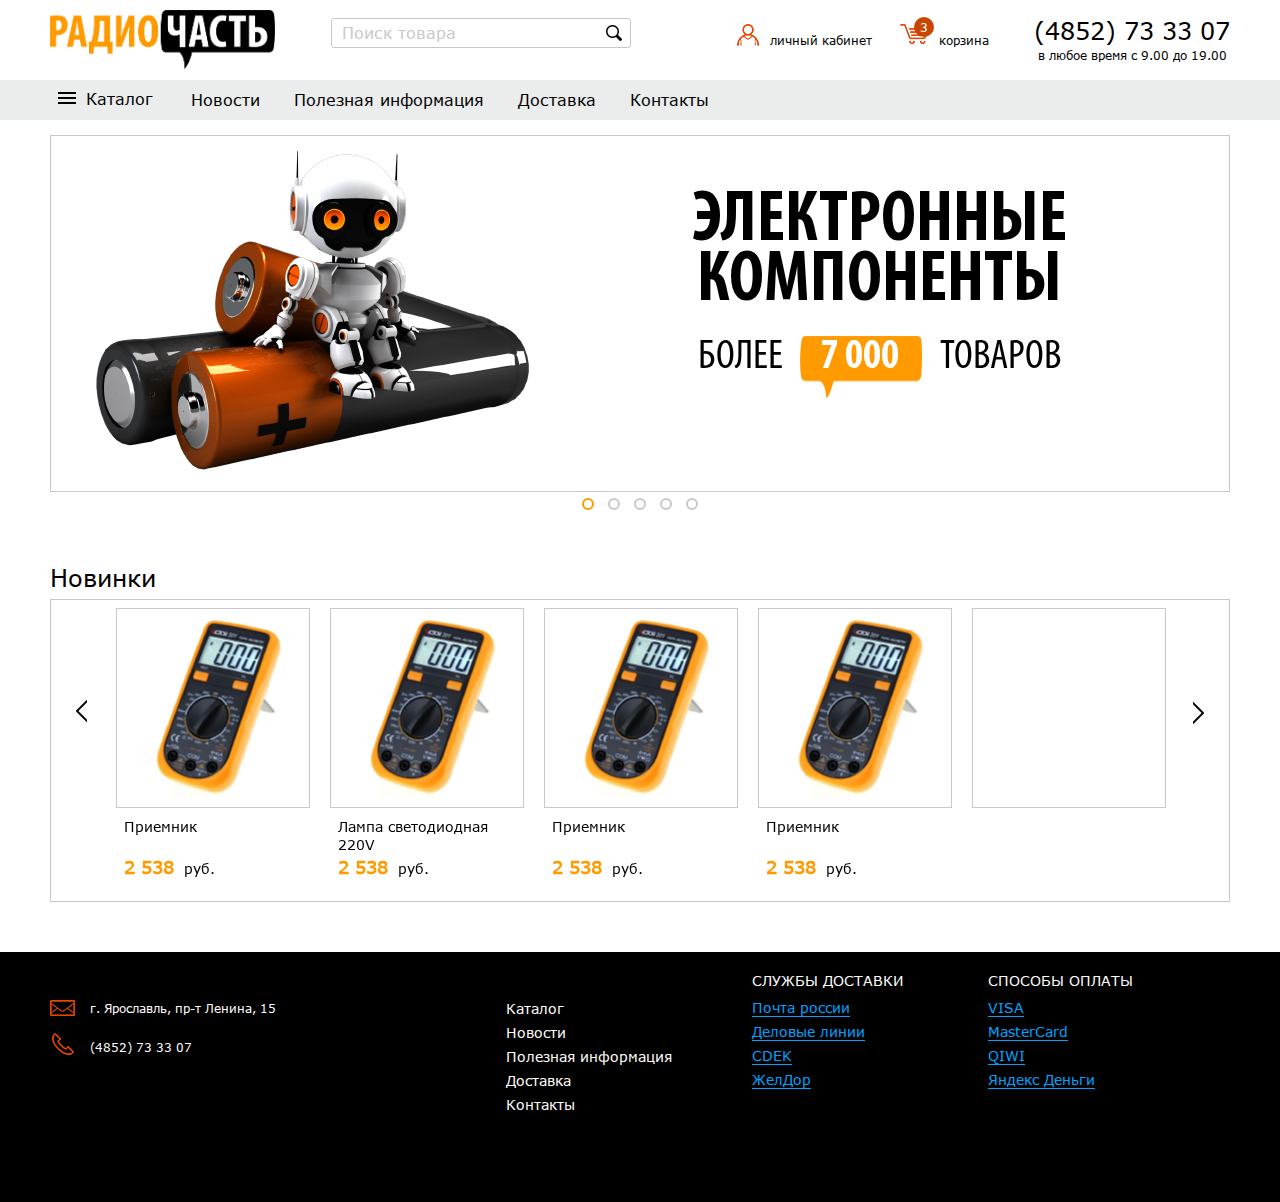
<file: index.html>
<!DOCTYPE html>
<html>
  <head>
    <meta charset="utf-8">
    <meta http-equiv="X-UA-Compatible" content="IE=edge">
    <link rel="shortcut icon" href="img/favicon.ico" type="image/x-icon">
    <meta name="viewport" content="width=device-width, initial-scale=1">
    <title>Радио часть</title>

    <link rel="stylesheet" href="css/style.css">

     <!-- HTML5 Shim and Respond.js IE8 support of HTML5 elements and media queries -->
    <!-- WARNING: Respond.js doesn't work if you view the page via file:// -->
    <!--[if lt IE 9]>
      <script src="https://oss.maxcdn.com/libs/html5shiv/3.7.0/html5shiv.js"></script>
      <script src="https://oss.maxcdn.com/libs/respond.js/1.4.2/respond.min.js"></script> 
    <![endif]-->

    <!--fonts-->
</head>
<body>
	<header>
		<div class="container">
			<img src="img/logo.png" alt="Радио часть" class="head__logo">
			<form action="#" class="head__search">
				<input type="text" name="search" placeholder="Поиск товара">
				<input type="submit" value="">
			</form>
			<div class="head__private">
				<a href="#" class="icon-block">
					<i class="icon-block_i icon icon-people"></i>
					<span>личный кабинет</span>
				</a>
				<a href="#" class="icon-block">
					<i class="icon-block_i icon icon-basket"><span>3</span></i>
					<span>корзина</span>
				</a>
			</div>
			<div class="head__tel">
				<a href="tel:4852733307">(4852) 73 33 07</a>
				<p>в любое время с 9.00 до 19.00</p>
			</div>
		</div>
	</header>

	<!--header end-->

	<nav id="menu">
		<div class="container">
			<div class="nav__catalog">
				<button id="catalog"><i class="icon icon-cataog"></i>Каталог</button>
				<div class="catalog">
					<ul class="catalog-ul catalog-ul--top">
						<li>
							<a href="#">Приборы и инструменты</a>
							<button class="icon icon-arrow cat-btn"></button>
							<ul class="catalog-ul catalog-ul-middle">
								<li>
									<a href="#">Расходные материалы</a>
									<button class="icon icon-arrow cat-btn"></button>
									<ul class="catalog-ul catalog-ul-bottom">
										<li><a href="#">Расходные материалы</a></li>
										<li><a href="#">Расходные материалы</a></li>
										<li><a href="#">Расходные материалы</a></li>
									</ul>
								</li>
								<li>
									<a href="#">Расходные материалы</a>
									<button class="icon icon-arrow cat-btn"></button>
									<ul class="catalog-ul catalog-ul-bottom">
										<li><a href="#">Расходные материалы</a></li>
										<li><a href="#">Расходные материалы</a></li>
										<li><a href="#">Расходные материалы</a></li>
									</ul>
								</li>
							</ul>
						</li>
						<li>
							<a href="#">Приборы и инструменты</a>
							<button class="icon icon-arrow cat-btn"></button>
							<ul class="catalog-ul catalog-ul-middle">
								<li>
									<a href="#">Расходные материалы</a>
									<button class="icon icon-arrow cat-btn"></button>
									<ul class="catalog-ul catalog-ul-bottom">
										<li><a href="#">Расходные материалы</a></li>
										<li><a href="#">Расходные материалы</a></li>
										<li><a href="#">Расходные материалы</a></li>
									</ul>
								</li>
								<li>
									<a href="#">Расходные материалы</a>
									<button class="icon icon-arrow cat-btn"></button>
									<ul class="catalog-ul catalog-ul-bottom">
										<li><a href="#">Расходные материалы</a></li>
										<li><a href="#">Расходные материалы</a></li>
										<li><a href="#">Расходные материалы</a></li>
									</ul>
								</li>
							</ul>
						</li>
						<li>
							<a href="#">Приборы и инструменты</a>
							<button class="icon icon-arrow cat-btn"></button>
							<ul class="catalog-ul catalog-ul-middle">
								<li>
									<a href="#">Расходные материалы</a>
									<button class="icon icon-arrow cat-btn"></button>
									<ul class="catalog-ul catalog-ul-bottom">
										<li><a href="#">Расходные материалы</a></li>
										<li><a href="#">Расходные материалы</a></li>
										<li><a href="#">Расходные материалы</a></li>
									</ul>
								</li>
								<li>
									<a href="#">Расходные материалы</a>
									<button class="icon icon-arrow cat-btn"></button>
									<ul class="catalog-ul catalog-ul-bottom">
										<li><a href="#">Расходные материалы</a></li>
										<li><a href="#">Расходные материалы</a></li>
										<li><a href="#">Расходные материалы</a></li>
									</ul>
								</li>
							</ul>
						</li>
						<li>
							<a href="#">Приборы и инструменты</a>
							<button class="icon icon-arrow cat-btn"></button>
							<ul class="catalog-ul catalog-ul-middle">
								<li>
									<a href="#">Расходные материалы</a>
									<button class="icon icon-arrow cat-btn"></button>
									<ul class="catalog-ul catalog-ul-bottom">
										<li><a href="#">Расходные материалы</a></li>
										<li><a href="#">Расходные материалы</a></li>
										<li><a href="#">Расходные материалы</a></li>
									</ul>
								</li>
								<li>
									<a href="#">Расходные материалы</a>
									<button class="icon icon-arrow cat-btn"></button>
									<ul class="catalog-ul catalog-ul-bottom">
										<li><a href="#">Расходные материалы</a></li>
										<li><a href="#">Расходные материалы</a></li>
										<li><a href="#">Расходные материалы</a></li>
									</ul>
								</li>
							</ul>
						</li>
						<li>
							<a href="#">Приборы и инструменты</a>
							<button class="icon icon-arrow cat-btn"></button>
							<ul class="catalog-ul catalog-ul-middle">
								<li>
									<a href="#">Расходные материалы</a>
									<button class="icon icon-arrow cat-btn"></button>
									<ul class="catalog-ul catalog-ul-bottom">
										<li><a href="#">Расходные материалы</a></li>
										<li><a href="#">Расходные материалы</a></li>
										<li><a href="#">Расходные материалы</a></li>
									</ul>
								</li>
								<li>
									<a href="#">Расходные материалы</a>
									<button class="icon icon-arrow cat-btn"></button>
									<ul class="catalog-ul catalog-ul-bottom">
										<li><a href="#">Расходные материалы</a></li>
										<li><a href="#">Расходные материалы</a></li>
										<li><a href="#">Расходные материалы</a></li>
									</ul>
								</li>
							</ul>
						</li>
					</ul>
				</div>
			</div>
			<div class="nav__ul_wr">
				<button id="menu-btn">Меню<i class="icon icon-cataog"></i></button>
				<ul class="nav__ul nav__ul-top">
					<li><a href="#">Новости</a></li>
					<li><a href="#">Полезная информация</a></li>
					<li><a href="#">Доставка</a></li>
					<li><a href="#">Контакты</a></li>
				</ul>
			</div>
		</div>
	</nav>

	<!--nav end-->
	<div class="container">

		<section id="slider">
			<div id="banner">
				<div class="banner__item">
					<img src="img/banner.png" alt="Электронные компоненты">
					<div class="banner__text">
						<h3>Электронные компоненты</h3>
						<p>Более <span class="cloud">7 000</span> товаров</p>
					</div>
				</div>
				<div class="banner__item banner-item--right">
					<img src="img/banner.png" alt="Электронные компоненты">
					<div class="banner__text">
						<h3>Электронные компоненты</h3>
						<p>Более <span class="cloud">7 000</span> товаров</p>
					</div>
				</div>
				<div class="banner__item">
					<img src="img/banner.png" alt="Электронные компоненты">
					<div class="banner__text">
						<h3>Электронные компоненты</h3>
						<p>Более <span class="cloud">7 000</span> товаров</p>
					</div>
				</div>
				<div class="banner__item">
					<img src="img/banner.png" alt="Электронные компоненты">
					<div class="banner__text">
						<h3>Электронные компоненты</h3>
						<p>Более <span class="cloud">7 000</span> товаров</p>
					</div>
				</div>
				<div class="banner__item">
					<img src="img/banner.png" alt="Электронные компоненты">
					<div class="banner__text">
						<h3>Электронные компоненты</h3>
						<p>Более <span class="cloud">7 000</span> товаров</p>
					</div>
				</div>
			</div>
		</section>

		<section id="roll">
			<h2 class="sc-title">Новинки</h2>
			<div class="roll__car">
				<div class="roll-item">
					<a href="#" class="rool__img">
						<img src="img/item1.png" alt="">
					</a>
					<a href="#">Приемник</a>
					<div class="cash"><span>2 538</span>руб.</div>
				</div>
				<div class="roll-item">
					<a href="#" class="rool__img">
						<img src="img/item1.png" alt="">
					</a>
					<a href="#">Лампа светодиодная 220V</a>
					<div class="cash"><span>2 538</span>руб.</div>
				</div>
				<div class="roll-item">
					<a href="#" class="rool__img">
						<img src="img/item1.png" alt="">
					</a>
					<a href="#">Приемник</a>
					<div class="cash"><span>2 538</span>руб.</div>
				</div>
				<div class="roll-item">
					<a href="#" class="rool__img">
						<img src="img/item1.png" alt="">
					</a>
					<a href="#">Приемник</a>
					<div class="cash"><span>2 538</span>руб.</div>
				</div>
				<div class="roll-item">
					<a href="#" class="rool__img">
					</a>
				</div>
				<div class="roll-item">
					<a href="#" class="rool__img">
					</a>
				</div>
			</div>
		</section>

		<!-- end slider -->
	</div>

	<footer>
		<div class="container">
			<div class="foot-row footer__contact">
				<div class="icon-block footer__icon-block">
					<i class="icon-block_i icon icon-mail"></i>
					<span>г. Ярославль, пр-т Ленина, 15</span>
				</div>
				<a href="tel:4852733307" class="icon-block footer__icon-block">
					<i class="icon-block_i icon icon-tel"></i>
					<span>(4852) 73 33 07</span>
				</a>
			</div>
			<div class="foot-row foot__white-ul">
				<ul class="white-ul">
					<li><a href="#">Каталог</a></li>
					<li><a href="#">Новости</a></li>
					<li><a href="#">Полезная информация</a></li>
					<li><a href="#">Доставка</a></li>
					<li><a href="#">Контакты</a></li>
				</ul>
			</div>
			<div class="foot-row foot__link">
				<span>СЛУЖБЫ ДОСТАВКИ</span>
				<ul>
					<li><a href="#">Почта россии</a></li>
					<li><a href="#">Деловые линии</a></li>
					<li><a href="#">CDEK</a></li>
					<li><a href="#">ЖелДор</a></li>
				</ul>
			</div>
			<div class="foot-row foot__link">
				<span>СПОСОБЫ ОПЛАТЫ</span>
				<ul>
					<li><a href="#">VISA</a></li>
					<li><a href="#">MasterCard</a></li>
					<li><a href="#">QIWI</a></li>
					<li><a href="#">Яндекс Деньги</a></li>
				</ul>
			</div>
		</div>
	</footer>

<div id="fix"></div>
<!-- UPLOUD -->
<script src="js/jquery-2.2.0.min.js"></script>

<link rel="stylesheet" href="lab/slick/slick.css">
<script src="lab/slick/slick.min.js"></script>

<script src="js/innit.js"></script>

</body>
</html>
</file>
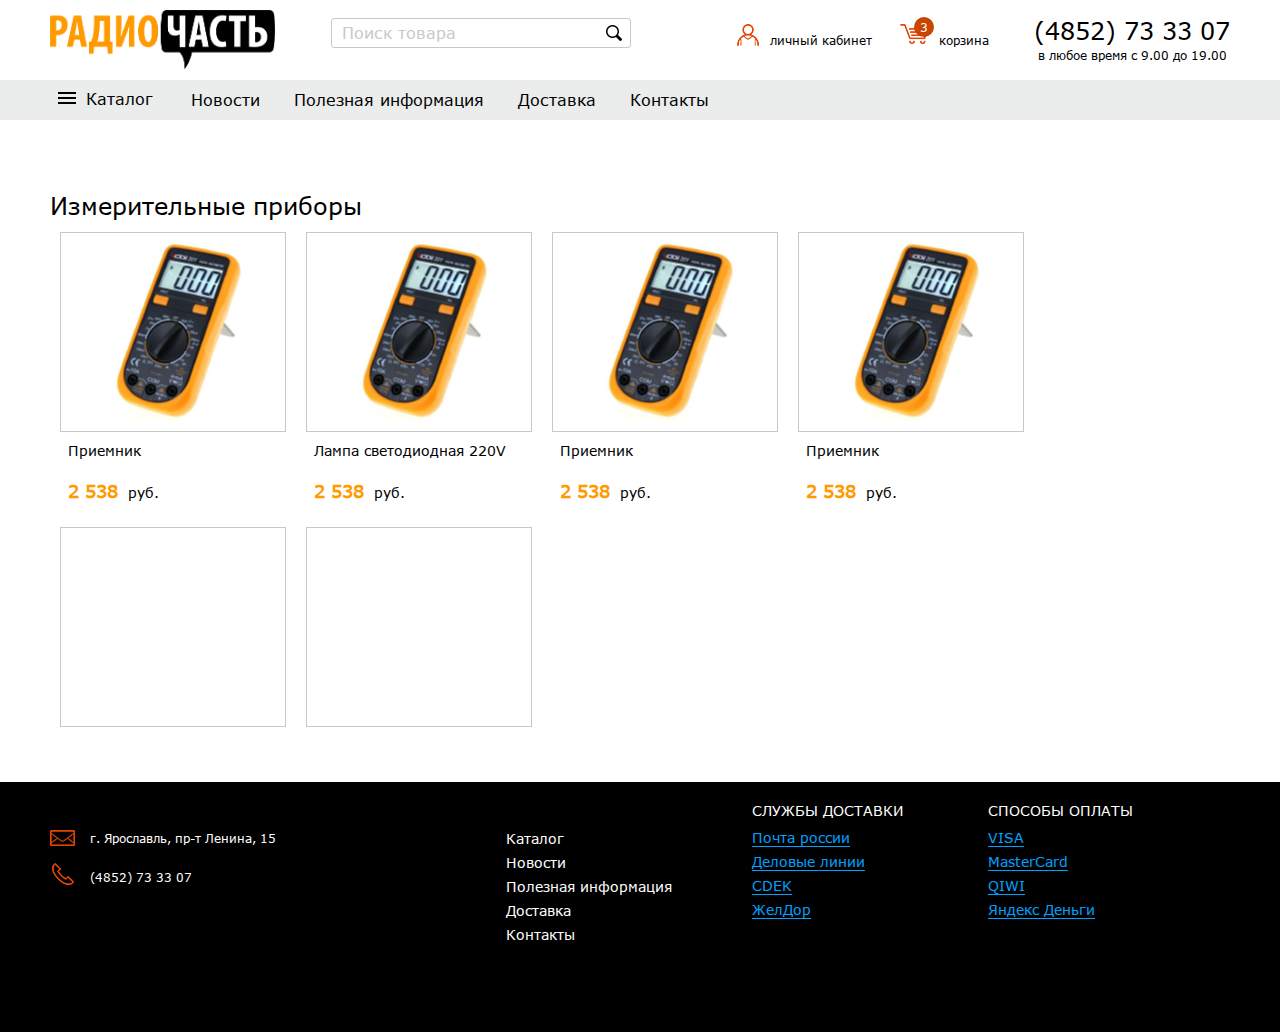
<file: catalog.html>
<!DOCTYPE html>
<html>
  <head>
    <meta charset="utf-8">
    <meta http-equiv="X-UA-Compatible" content="IE=edge">
    <link rel="shortcut icon" href="img/favicon.ico" type="image/x-icon">
    <meta name="viewport" content="width=device-width, initial-scale=1">
    <title>Радио часть</title>

    <link rel="stylesheet" href="css/style.css">

     <!-- HTML5 Shim and Respond.js IE8 support of HTML5 elements and media queries -->
    <!-- WARNING: Respond.js doesn't work if you view the page via file:// -->
    <!--[if lt IE 9]>
      <script src="https://oss.maxcdn.com/libs/html5shiv/3.7.0/html5shiv.js"></script>
      <script src="https://oss.maxcdn.com/libs/respond.js/1.4.2/respond.min.js"></script> 
    <![endif]-->

    <!--fonts-->
</head>
<body>
	<header>
		<div class="container">
			<img src="img/logo.png" alt="Радио часть" class="head__logo">
			<form action="#" class="head__search">
				<input type="text" name="search" placeholder="Поиск товара">
				<input type="submit" value="">
			</form>
			<div class="head__private">
				<a href="#" class="icon-block">
					<i class="icon-block_i icon icon-people"></i>
					<span>личный кабинет</span>
				</a>
				<a href="#" class="icon-block">
					<i class="icon-block_i icon icon-basket"><span>3</span></i>
					<span>корзина</span>
				</a>
			</div>
			<div class="head__tel">
				<a href="tel:4852733307">(4852) 73 33 07</a>
				<p>в любое время с 9.00 до 19.00</p>
			</div>
		</div>
	</header>

	<!--header end-->

	<nav id="menu">
		<div class="container">
			<div class="nav__catalog">
				<button id="catalog"><i class="icon icon-cataog"></i>Каталог</button>
				<div class="catalog">
					<ul class="catalog-ul catalog-ul--top">
						<li>
							<a href="#">Приборы и инструменты</a>
							<button class="icon icon-arrow cat-btn"></button>
							<ul class="catalog-ul catalog-ul-middle">
								<li>
									<a href="#">Расходные материалы</a>
									<button class="icon icon-arrow cat-btn"></button>
									<ul class="catalog-ul catalog-ul-bottom">
										<li><a href="#">Расходные материалы</a></li>
										<li><a href="#">Расходные материалы</a></li>
										<li><a href="#">Расходные материалы</a></li>
									</ul>
								</li>
								<li>
									<a href="#">Расходные материалы</a>
									<button class="icon icon-arrow cat-btn"></button>
									<ul class="catalog-ul catalog-ul-bottom">
										<li><a href="#">Расходные материалы</a></li>
										<li><a href="#">Расходные материалы</a></li>
										<li><a href="#">Расходные материалы</a></li>
									</ul>
								</li>
							</ul>
						</li>
						<li>
							<a href="#">Приборы и инструменты</a>
							<button class="icon icon-arrow cat-btn"></button>
							<ul class="catalog-ul catalog-ul-middle">
								<li>
									<a href="#">Расходные материалы</a>
									<button class="icon icon-arrow cat-btn"></button>
									<ul class="catalog-ul catalog-ul-bottom">
										<li><a href="#">Расходные материалы</a></li>
										<li><a href="#">Расходные материалы</a></li>
										<li><a href="#">Расходные материалы</a></li>
									</ul>
								</li>
								<li>
									<a href="#">Расходные материалы</a>
									<button class="icon icon-arrow cat-btn"></button>
									<ul class="catalog-ul catalog-ul-bottom">
										<li><a href="#">Расходные материалы</a></li>
										<li><a href="#">Расходные материалы</a></li>
										<li><a href="#">Расходные материалы</a></li>
									</ul>
								</li>
							</ul>
						</li>
						<li>
							<a href="#">Приборы и инструменты</a>
							<button class="icon icon-arrow cat-btn"></button>
							<ul class="catalog-ul catalog-ul-middle">
								<li>
									<a href="#">Расходные материалы</a>
									<button class="icon icon-arrow cat-btn"></button>
									<ul class="catalog-ul catalog-ul-bottom">
										<li><a href="#">Расходные материалы</a></li>
										<li><a href="#">Расходные материалы</a></li>
										<li><a href="#">Расходные материалы</a></li>
									</ul>
								</li>
								<li>
									<a href="#">Расходные материалы</a>
									<button class="icon icon-arrow cat-btn"></button>
									<ul class="catalog-ul catalog-ul-bottom">
										<li><a href="#">Расходные материалы</a></li>
										<li><a href="#">Расходные материалы</a></li>
										<li><a href="#">Расходные материалы</a></li>
									</ul>
								</li>
							</ul>
						</li>
						<li>
							<a href="#">Приборы и инструменты</a>
							<button class="icon icon-arrow cat-btn"></button>
							<ul class="catalog-ul catalog-ul-middle">
								<li>
									<a href="#">Расходные материалы</a>
									<button class="icon icon-arrow cat-btn"></button>
									<ul class="catalog-ul catalog-ul-bottom">
										<li><a href="#">Расходные материалы</a></li>
										<li><a href="#">Расходные материалы</a></li>
										<li><a href="#">Расходные материалы</a></li>
									</ul>
								</li>
								<li>
									<a href="#">Расходные материалы</a>
									<button class="icon icon-arrow cat-btn"></button>
									<ul class="catalog-ul catalog-ul-bottom">
										<li><a href="#">Расходные материалы</a></li>
										<li><a href="#">Расходные материалы</a></li>
										<li><a href="#">Расходные материалы</a></li>
									</ul>
								</li>
							</ul>
						</li>
						<li>
							<a href="#">Приборы и инструменты</a>
							<button class="icon icon-arrow cat-btn"></button>
							<ul class="catalog-ul catalog-ul-middle">
								<li>
									<a href="#">Расходные материалы</a>
									<button class="icon icon-arrow cat-btn"></button>
									<ul class="catalog-ul catalog-ul-bottom">
										<li><a href="#">Расходные материалы</a></li>
										<li><a href="#">Расходные материалы</a></li>
										<li><a href="#">Расходные материалы</a></li>
									</ul>
								</li>
								<li>
									<a href="#">Расходные материалы</a>
									<button class="icon icon-arrow cat-btn"></button>
									<ul class="catalog-ul catalog-ul-bottom">
										<li><a href="#">Расходные материалы</a></li>
										<li><a href="#">Расходные материалы</a></li>
										<li><a href="#">Расходные материалы</a></li>
									</ul>
								</li>
							</ul>
						</li>
					</ul>
				</div>
			</div>
			<div class="nav__ul_wr">
				<button id="menu-btn">Меню<i class="icon icon-cataog"></i></button>
				<ul class="nav__ul nav__ul-top">
					<li><a href="#">Новости</a></li>
					<li><a href="#">Полезная информация</a></li>
					<li><a href="#">Доставка</a></li>
					<li><a href="#">Контакты</a></li>
				</ul>
			</div>
		</div>
	</nav>

	<!--nav end-->
	<div class="container">

		<section id="roll">
			<h2 class="sc-title">Измерительные приборы</h2>
			<div class="roll__wr">
				<div class="roll-item">
					<a href="#" class="rool__img">
						<img src="img/item1.png" alt="">
					</a>
					<a href="#">Приемник</a>
					<div class="cash"><span>2 538</span>руб.</div>
				</div>
				<div class="roll-item">
					<a href="#" class="rool__img">
						<img src="img/item1.png" alt="">
					</a>
					<a href="#">Лампа светодиодная 220V</a>
					<div class="cash"><span>2 538</span>руб.</div>
				</div>
				<div class="roll-item">
					<a href="#" class="rool__img">
						<img src="img/item1.png" alt="">
					</a>
					<a href="#">Приемник</a>
					<div class="cash"><span>2 538</span>руб.</div>
				</div>
				<div class="roll-item">
					<a href="#" class="rool__img">
						<img src="img/item1.png" alt="">
					</a>
					<a href="#">Приемник</a>
					<div class="cash"><span>2 538</span>руб.</div>
				</div>
				<div class="roll-item">
					<a href="#" class="rool__img">
					</a>
				</div>
				<div class="roll-item">
					<a href="#" class="rool__img">
					</a>
				</div>
			</div>
		</section>

		<!-- end slider -->
	</div>

	<footer>
		<div class="container">
			<div class="foot-row footer__contact">
				<div class="icon-block footer__icon-block">
					<i class="icon-block_i icon icon-mail"></i>
					<span>г. Ярославль, пр-т Ленина, 15</span>
				</div>
				<a href="tel:4852733307" class="icon-block footer__icon-block">
					<i class="icon-block_i icon icon-tel"></i>
					<span>(4852) 73 33 07</span>
				</a>
			</div>
			<div class="foot-row foot__white-ul">
				<ul class="white-ul">
					<li><a href="#">Каталог</a></li>
					<li><a href="#">Новости</a></li>
					<li><a href="#">Полезная информация</a></li>
					<li><a href="#">Доставка</a></li>
					<li><a href="#">Контакты</a></li>
				</ul>
			</div>
			<div class="foot-row foot__link">
				<span>СЛУЖБЫ ДОСТАВКИ</span>
				<ul>
					<li><a href="#">Почта россии</a></li>
					<li><a href="#">Деловые линии</a></li>
					<li><a href="#">CDEK</a></li>
					<li><a href="#">ЖелДор</a></li>
				</ul>
			</div>
			<div class="foot-row foot__link">
				<span>СПОСОБЫ ОПЛАТЫ</span>
				<ul>
					<li><a href="#">VISA</a></li>
					<li><a href="#">MasterCard</a></li>
					<li><a href="#">QIWI</a></li>
					<li><a href="#">Яндекс Деньги</a></li>
				</ul>
			</div>
		</div>
	</footer>

<div id="fix"></div>
<!-- UPLOUD -->
<script src="js/jquery-2.2.0.min.js"></script>

<link rel="stylesheet" href="lab/slick/slick.css">
<script src="lab/slick/slick.min.js"></script>

<script src="js/innit.js"></script>

</body>
</html>
</file>
<file: css/style.css>
/*ZERO STYELE*/
*{
	margin: 0;
	padding: 0;
	border: 0;
	font-size: 100%;
	font: inherit;
	vertical-align: baseline;
	-webkit-box-sizing: border-box;
	-moz-box-sizing: border-box;
	-ms-box-sizing: border-box;
	-o-box-sizing: border-box;
	box-sizing: border-box;
     font-family: 'Verdana',sans-serif;
     outline: none;
}
html {height: 100%;}
ol, ul {list-style: none;}
a, a:hover {text-decoration: none;}
.clearfix:before,
.clearfix:after {
	content: " ";
	display: table;
}
.clearfix:after {clear: both;}
.left {float:left;}
.right {float:right;}

html{
    font-size: 100%;
}

/*FONTS*/
@font-face {
  font-family: 'Verdana';
  src: url('../fonts/verdana/Verdana.eot');
  src: url('../fonts/verdana/Verdana.woff2') format('woff2'),
       url('../fonts/verdana/Verdana.woff') format('woff'),
       url('../fonts/verdana/Verdana.ttf') format('truetype'),
       url('../fonts/verdana/Verdana.svg#Verdana') format('svg'),
       url('../fonts/verdana/Verdana.eot?#iefix') format('embedded-opentype');
  font-weight: normal;
  font-style: normal;
}
@font-face {
  font-family: 'MyriadPro';
  src: url('../fonts/myriadpro/MyriadPro-BoldCond.eot');
  src: url('../fonts/myriadpro/MyriadPro-BoldCond.woff2') format('woff2'),
       url('../fonts/myriadpro/MyriadPro-BoldCond.woff') format('woff'),
       url('../fonts/myriadpro/MyriadPro-BoldCond.ttf') format('truetype'),
       url('../fonts/myriadpro/MyriadPro-BoldCond.svg#MyriadPro-BoldCond') format('svg'),
       url('../fonts/myriadpro/MyriadPro-BoldCond.eot?#iefix') format('embedded-opentype');
  font-weight: bold;
  font-style: normal;
}
@font-face {
  font-family: 'MyriadPro';
  src: url('../fonts/myriadpro/MyriadPro-Cond.woff') format('woff'),
       url('../fonts/myriadpro/MyriadPro-Cond.ttf') format('truetype'),
       url('../fonts/myriadpro/MyriadPro-Cond.svg#MyriadPro-Cond') format('svg');
  font-weight: normal;
  font-style: normal;
}




/*DEFOULT OPTION*/

.container{
	display: block;
	margin:0 auto;
	width: 100%;
	max-width: 1200px;
	min-width: 320px;
	padding:0 10px;
}
.icon{
	display: inline-block;
	vertical-align: middle;
	background: url('../img/icon.png')no-repeat;
}
.icon-people{
	width: 22px;
	height: 23px;
	background-position: -2px -23px;
}
.icon-basket{
	height: 22px;
	width: 28px;
	background-position: 0 -56px;
}
.icon-mail{
	width: 25px;
	height: 17px;
	background-position: -2px -84px;
}
.icon-tel{
	width: 22px;
	height: 24px;
	background-position: -2px -107px;
}
.icon-arrow{
	width: 8px;
	height: 15px;
	background-position: -3px -164px;
}
/*Header*/

header{
	height: 80px;
}
header > div >*{
	display: inline-block;
	vertical-align: middle;
}
.head__logo{
	width: 225px;
	margin-top: 10px;
}
.head__search{
	margin-left: 50px;
	height: 30px;
	width: 300px;
	position: relative;
	top:-2px;
}
.head__search input{
	display: block;
	width: 100%;
	height: 100%;
	border-radius: 3px;
	-webkit-border-radius: 3px;
	-moz-border-radius: 3px;
	border:1px solid #c8c8c8;
	color:#c8c8c8;
	padding-left: 10px;
	line-height: 30px;
	font:400 16px 'Verdana',sans-serif;
}
.head__search input[type="submit"]{
	position: absolute;
	right: 0;
	top:0;
	height: 18px;
	width: 25px;
	right: 0;
	top:7px;
	border:none;
	background: url('../img/icon.png')no-repeat left top;
	cursor: pointer;
}
input::-moz-placeholder{color:#c8c8c8;font-size:16px}
input::-webkit-input-placeholder{color:#c8c8c8;font-size:16px}
:-ms-input-placeholder{color:#c8c8c8!important;font-size:16px!important}
::-ms-input-placeholder{color:#c8c8c8;font-size:16px}

.head__private{
	margin-left:100px;
}
.icon-block{
	display: inline-block;
	vertical-align: middle;
	font-size: 0;
	margin-right: 22px;
}
.icon-block:last-child{
	margin-right: 0;
}
.icon-block_i{
	vertical-align: bottom;
	position: relative;
}
.icon-block span{
	display: inline-block;
	vertical-align: bottom;
	font:12px/1 'Verdana',sans-serif;
	color:#000;
	margin-left: 11px;
	transition: all 0.2s linear;
}
.icon-block:hover>span{
	color:#c84600;
}
.icon-basket span{
	position: absolute;
	display: block;
	width: 20px;
	height: 20px;
	right: -6px;
	top:-7px;
	border-radius: 50%;
	-webkit-border-radius: 50%;
	-moz-border-radius: 50%;
	background: #c84600;
	color:#fff;
	text-align: center;
	font:12px 'Verdana',sans-serif;
	line-height: 20px;
}
.head__tel{
	float: right;
	text-align: center;
	padding-top: 16px;
}
.head__tel a{
	font:24px 'Verdana',sans-serif;
	color:#000;
	letter-spacing: 0px;
}
.head__tel p{
	font-size: 12px;
    display: block;
    margin-top: 3px;
}

/***Nav***/

#menu{
	display: block;
	background: #ebecec;
	height: 40px;
}
.nav__ul_wr{
	display: inline-block;
	vertical-align: middle;
}
.nav__ul{
	font-size: 0;
	display: inline-block;
	vertical-align: middle;
}
.nav__catalog{
	display: inline-block;
	vertical-align: middle;
}
.nav__ul li{
	display: inline-block;
	vertical-align: middle;
	padding:0 10px;
}
.nav__ul li a{
	font:16px/40px 'Verdana',sans-serif;
	color:#000;
	border-bottom: 1px solid transparent;
	display: block;
	position: relative;
	overflow: hidden;
	z-index: 1;
	padding:0 7px;
}
.nav__ul li a:before{
	content: '';
	display: block;
	position: absolute;
	width: 100%;
	height: 100%;
	left:-100%;
	bottom:0px;
	transition: all 0.2s linear;
	background: #e0e0e0;
	z-index: -1;
}
.nav__ul li a:hover:before{
	left:0;
}

/*catalog*/
#catalog{
	font:16px/40px 'Verdana',sans-serif;
	color:#000;
	background: none;
	padding-left: 8px;
	padding-right: 15px;
	cursor: pointer;
	position: relative;
	overflow: hidden;
	z-index: 1;
	top:-2px;
}
#catalog:after{
	content: '';
	display: block;
	position: absolute;
	width: 100%;
	height: 100%;
	left:-100%;
	bottom:0px;
	transition: all 0.2s linear;
	background: #e0e0e0;
	z-index: -1;
	height: 39px;
}
#catalog:hover:after{
	left:0;
}
.icon-cataog{
	display: inline-block;
	width: 18px;
	height: 2px;
	background: #000;
	position: relative;
	top:-2px;
	margin-right: 10px;
}
.icon-cataog:after,.icon-cataog:before{
	content: '';
	display: block;
	width: 100%;
	height: 100%;
	position: absolute;
	left:0;
	background: inherit;
}
.icon-cataog:after{
	bottom:-5px;
}
.icon-cataog:before{
	top:-5px;
}

/*section slider*/

#slider{
	margin-top: 15px;
	border:1px solid #c8c8c8;
}
#banner{
	height: 355px;
}
.banner__item{
	padding:15px 45px 0;
	position: relative;
}
.banner__item > img{
	max-width: 50%;
}
.banner__text{
	position: absolute;
	right: 160px;
	top:56px;
	text-align: center;
	width: 380px;
}
.banner__text h3{
	font:700 72px/60px 'MyriadPro',sans-serif;
	color:#000;
	text-transform: uppercase;
	margin-bottom: 24px;
}
.banner__text p{
	font:400 42px/43px 'MyriadPro',sans-serif;
	text-transform: uppercase;
}
.cloud{
	position: relative;
	color:#fff;
	z-index: 1;
	margin-left: 30px;
    margin-right: 34px;
	font:700 42px/43px 'MyriadPro',sans-serif;
}
.cloud:before{
	content: '';
	display: block;
	position: absolute;
	left:-21px;
	top:0px;
	height: 62px;
	width: 124px;
	z-index: -1;
	background: url('../img/cloud.png')no-repeat center;
}

.banner-item--right > img{
	float: right;
}
.banner-item--right .banner__text{
	right: auto;
	left:160px;
}
.slick-dots{
	position: absolute;
	bottom:-20px;
	text-align: center;
	width: 100%;
}
.slick-dots li {
	display: inline-block;
	vertical-align: middle;
	width: 12px;
	height: 12px;
	background: #fff;
	border:2px solid #c8c8c8;
	border-radius: 50%;
	font-size: 0;
	margin:0 7px;
	transition: all 0.2s linear;
	cursor: pointer;
}
.slick-dots li.slick-active,
.slick-dots li:hover{
	border-color:#ff9b00;
}

#roll{
	margin-top: 65px;
}
.roll__car{
	padding:3px 55px;
	border:1px solid #c8c8c8;
	position: relative;
}
.slick-arrow{
	position: absolute;
	top:100px;
	display: block;
	height: 24px;
	width: 12px;
	background: url('../img/icon.png')no-repeat -1px -136px;
	font-size: 0;
	transition: all 0.2s linear;
	cursor: pointer;
}
.slick-prev{
	left:25px;
	transform:  rotate(180deg);
	-webkit-transform:  rotate(180deg);
	-moz-transform:  rotate(180deg);
	-ms-transform:  rotate(180deg);
}
.slick-prev:hover{
	left:23px;
}
.slick-next{
	right: 25px;
}
.slick-next:hover{
	right:23px;
}
.slick-arrow:after{
	content: '';
	display: block;
	position: absolute;

}
.roll-item{
	margin:0 5px;
	padding:3px;
	border:2px solid transparent;
	transition: all 0.2s linear;
}
.roll-item:hover{
	border-color:#000;
}
.rool__img{
	height: 200px;
	width: 100%;
	display: block;
	position: relative;
	border:1px solid #c8c8c8;
	margin-top: 0!important;
}
.rool__img img{
	position: absolute;
	top:50%;
	left:50%;
	transform: translate(-50%,-50%);
	-webkit-transform: translate(-50%,-50%);
	-moz-transform: translate(-50%,-50%);
	-ms-transform: translate(-50%,-50%);
	max-width: 95%;
	max-height: 95%;
}
.roll-item a{
	font-size: 14px;
	line-height: 18px;
	color:#000;
	display: block;
	padding-left: 8px;
	margin-top: 10px;
	min-height: 38px;
}
.cash{
	font-size: 14px;
	color:#000;
	padding-left: 8px;
	margin-bottom: 15px;
}
.cash span{
	font-size: 18px;
	font-weight: 700;
	color:#ff9b00;
	margin-right: 10px;
}
.sc-title{
	font-size: 24px;
	line-height: 42px;
}

/*FOOTER*/
footer{
	height: 250px;
	background: #010000;
	margin-top: 50px;
	padding-top: 20px;
}
.foot-row{
	display: inline-block;
	vertical-align: top;
}
.footer__contact{
	width: 450px;
	padding-top: 25px;
}
.footer__icon-block span{
	color:#fff;
	margin-left: 15px;
}
.footer__icon-block{
	display: block;
	margin-bottom: 15px;
}
.footer__icon-block .icon{
	width: 25px;
	position: relative;
	bottom: -2px;
}
.icon-tel{
	left:2px;
}
.foot__white-ul{
	width: 240px;
	padding-top: 25px;
}
.white-ul a{
	font-size: 14px;
	color:#fff;
	line-height: 24px;
	transition: all 0.2s linear;
}
.white-ul a:hover{
    color: #c84600;
}
.foot__link{
	width: 230px;
}
.foot__link > span{
	text-transform: uppercase;
	color:#fff;
	font-size: 14px;
	margin-bottom: 7px;
	display: block;
}
.foot__link ul a{
	font-size: 14px;
	line-height: 24px;
	color:#00a2ff;
	border-bottom: 1px solid #00a2ff;
	transition: all 0.2s linear;
}
.foot__link ul a:hover{
	border-bottom-color:transparent;
}

nav .container{
	position: relative;
}
.catalog{
	display: block;
	position: absolute;
	width: calc(100% - 20px);
	background: #fff;
	min-height: 150px;
	z-index: 21;
	max-width: 1180px;
	display: none;
}
#fix{
	position: fixed;
	top:0;
	left:0;
	width: 100%;
	height: 100%;
	background: rgba(0,0,0,.2);
	z-index: 20;
	display: none;
}
.catalog-ul{
	border-right: 1px solid #ebecec;
	width: 33.33%;
}
.catalog-ul li{
	height: 30px;
	width: 100%;
	color:#000;
	position: relative;
}
.catalog-ul li a{
	line-height: 30px;
	font-size: 14px;
	color:#000;
	padding-left: 7px;
	text-transform: none;
}
.catalog-ul li:hover{
	background: #ebecec;
}

.catalog-ul--top > li > a{
	text-transform: uppercase;
}
.catalog-ul-middle{
	position: absolute;
	right: 0px;
	transform: translate(100%,0);
	width: 100%;
	top:0;
	display: none;
}
.catalog-ul-bottom{
	position: absolute;
	right: 0;
	transform: translate(100%,0);
	top:0;
	display: none;
	width: 100.5%;
	border-right: none;
}
.catalog-ul-middle li{
	width: 100%;
}
.cat-btn{
	position: absolute;
	right: 7px;
	top:50%;
	transform: translate(0,-50%);
	opacity: 0;
	transition: all 0.2s linear;
}
.catalog-ul li:hover .cat-btn{
	opacity: 1;
}
.catalog-ul-bottom li{
	width: 101%;
}
.roll_item-new{
	position: relative;
	overflow: hidden;
}
.roll_item-new:after{
	content: '';
	display: block;
	position: absolute;
	left:3px;
	top:3px;
	width: 77px;
	height: 77px;
	background: url('../img/NEW.png')no-repeat left top;
	/*color:#fff;
	font:700 30px 'MyRiadPro',sans-serif;
	width: 75px;
	height: 75px;
	transform: rotate(45deg) translate(-50%,-50%);
	background: rgba(255,153,0,1);
	background: -moz-radial-gradient(center, ellipse cover, rgba(255,153,0,1) 0%, rgba(200,70,0,1) 100%);
	background: -webkit-gradient(radial, center center, 0px, center center, 100%, color-stop(0%, rgba(255,153,0,1)), color-stop(100%, rgba(200,70,0,1)));
	background: -webkit-radial-gradient(center, ellipse cover, rgba(255,153,0,1) 0%, rgba(200,70,0,1) 100%);
	background: -o-radial-gradient(center, ellipse cover, rgba(255,153,0,1) 0%, rgba(200,70,0,1) 100%);
	background: -ms-radial-gradient(center, ellipse cover, rgba(255,153,0,1) 0%, rgba(200,70,0,1) 100%);
	background: radial-gradient(ellipse at center, rgba(255,153,0,1) 0%, rgba(200,70,0,1) 100%);
	filter: progid:DXImageTransform.Microsoft.gradient( startColorstr='#ff9900', endColorstr='#c84600', GradientType=1 );*/
}
#menu-btn{
	display: none;
}

/*ROOLL*/

.roll__wr{
	font-size: 0;
}
.roll__wr .roll-item{
	width: 20%;
	display: inline-block;
}

@media screen and (max-width:1200px) {
	.head__search{
		margin-left: 25px;
		width: 200px;
	}
	.head__private{
		margin-left: 50px;
	}
	.banner__item .banner__text{
		right: 100px;
	}
	.banner-item--right .banner__text{
		left: 100px;
	}
	.footer__contact{
		width: 300px;
	}
	.foot__white-ul{
		width: 220px;
	}
	.foot__link{
		width: 210px;
	}
}
@media screen and (max-width:990px) {
	.head__search{
		margin-left: 10px;
		width: 180px;
	}
	.head__logo{
		width: 200px;
	}
	.head__private{
		margin-left: 15px;
	}
	.head__tel a{
		font-size: 20px;
	}
	.head__tel p{
		font-size: 11px;
	}
	.banner__item .banner__text{
		right: 50px;
	}
	.banner-item--right .banner__text{
		left: 50px;
	}
	footer{
		position: relative;
		padding-bottom: 120px;
		height: auto;
	}
	.footer__contact{
		position: absolute;
		bottom: 10px;
	}
}
@media screen and (max-width:900px) {
	header{
		position: relative;
	}
	header .icon-block>span{
		display: none;
	}
	.head__private{
		position: absolute;
		right: 220px;
		top:21px;
	}
	.head__private .icon-people{
		position: relative;
	}
	.head__private .icon-people:after{
		content: '';
		display: block;
		width: 33px;
		height: 33px;
		border-radius: 50%;
		border:1px solid red;
		position: absolute;
		top:50%;
		left:50%;
		transform: translate(-50%,-50%);
	}
	.banner__text h3{
		font-size: 55px;
		line-height: 50px;
	}
	.banner__text{
		width: 325px;
	}
	.cloud{
		margin-left: 19px;
	}
	.slick-list{
		height: 100%;
	}
}
@media screen and (max-width:768px) {
	.head__tel{
		display: none;
	}
	.head__private{
		right: 20px;
	}
	.head__search{
		width: 300px;
	}
	#menu-btn{
		display: block;
		background: none;
		position: absolute;
		right: 1px;
		top:10px;
		cursor: pointer;
	}
	#menu-btn i{
		margin-left: 10px;
	}
	.nav__ul{
		position: absolute;
		right: 0;
		top:100%;
		z-index: 10;
		border-radius: 0 0 3px 3px;
		box-shadow: 0 1px 1px rgba(0,0,0,.1);
		border:1px solid #ebecec;
		border-top:none;
		background: #fff;
		display: none;
	}
	.nav__ul li{
		display: block;
		text-align: right;
		padding:0;
		border-bottom: 1px solid #ebecec;
	}
	.nav__ul li a{
	}
	.nav__ul li a:hover{
		color:#c84600;
	}
	.nav__ul li a:hover:before{
		display: none;
	}
	.banner__item .banner__text{
		right:0px;
	}
	.banner-item--right .banner__text{
		left:0;
	}
	.banner__item > img{
		margin-top: 50px;
	}
	.banner__item{
		padding:15px 15px;
	}
	#catalog{
		padding-left: 0;
	}
	.rool__img{
		height: 160px;
	}
	.foot__white-ul{
		width: 220px;
	    position: absolute;
	    top: 160px;
	    text-align: center;
	    left: 50%;
	    transform: translate(-50%,0);
	}
	footer{
		text-align: center;
		min-height: 420px;
	}
	.footer__contact{
		text-align: left;
		left:10px;
	}
	.foot__link{
		width: 48%;
	}
	.catalog-ul{
		width: 100%;
		transform: none;
		position: static;
	}
	.catalog-ul li{
		height: auto;
		min-height: 30px;
		background:#fff;
	}
	.catalog-ul--top > li{
		border-bottom: 1px solid rgba(0,0,0,.2);
	}
	.catalog-ul li:hover{
		background: none;
	}
	.cat-btn{
		transform: rotate(90deg);
		top:5px;
		opacity: 1;
	}
	.catalog-ul-middle,
	.catalog-ul-bottom{
		padding-left: 10px;
		background: #fff;
		width: 96%;
		margin-left: 2%;
		border-right: none;
		position: relative;
		transition: none;
	}
	.catalog-ul-bottom{
		background:#fff;
	}
	.catalog-ul-middle:before, .catalog-ul-bottom:before{
		content: '';
		display: block;
		width: 1px;
		position: absolute;
		left: 0;
		height: 100%;
		background: #ebecec;
	}
	.catalog{
		width: 100%;
		margin-left:-10px;
	}
}
@media screen and (max-width:700px) {
	header {
	    height: 110px;
	}
	.head__search{
		width: 100%;
		position: absolute;
		bottom: 5px;
		top:auto;
		left:0;
		padding:0 10px;
		margin-left: 0;
	}
	.head__search input[type="submit"]{
		right: 15px;
	}
	.head__private{
		right: 220px;
	}
	.head__tel{
		display: block;
	}
}
@media screen and (max-width:555px) {
	.head__tel{
		display: none;
	}
	.head__logo{
		width: 180px;
	}
	.head__private{
		right: 20px;
		top:20px;
	}
	header {
	    height: 98px;
	}
	.banner__item .banner__text{
		position: static;
		margin:15px auto 0;
		width: 100%;
	}
	.banner-item--right > img{
		float: none;
	}
	#banner{
		height: auto;
		min-height: 300px;
	}
	.banner__item > img{
		margin-top: 0;
		margin:0 auto;
	}
	.banner__text h3{
		font-size: 45px;
		line-height: 40px;
	}
}
@media screen and (max-width:420px) {
	.foot__link{
		width: 100%;
		margin-bottom: 20px;
	}
	.foot__white-ul{
		top:auto;
		bottom: 110px;
	}
	footer{
		padding-bottom: 220px;
	}
}
@media screen and (max-width:360px) {
	.head__logo{
		width: 150px;
		margin-top: 15px;
	}
	.banner__text h3{
		font-size: 40px;
		line-height: 35px;
	}
	.banner__text p{
		font-size: 30px;
	}
	.roll__car{
		padding:3px 30px;
	}
	.slick-arrow{
		top:75px;
	}
	.slick-prev{
		left:10px;
	}
	.slick-next{
		right: 10px;
	}
	.roll__car{
		border:none;
		border-top:1px solid #c8c8c8;
		border-bottom: 1px solid #c8c8c8; */
	}
}
</file>
